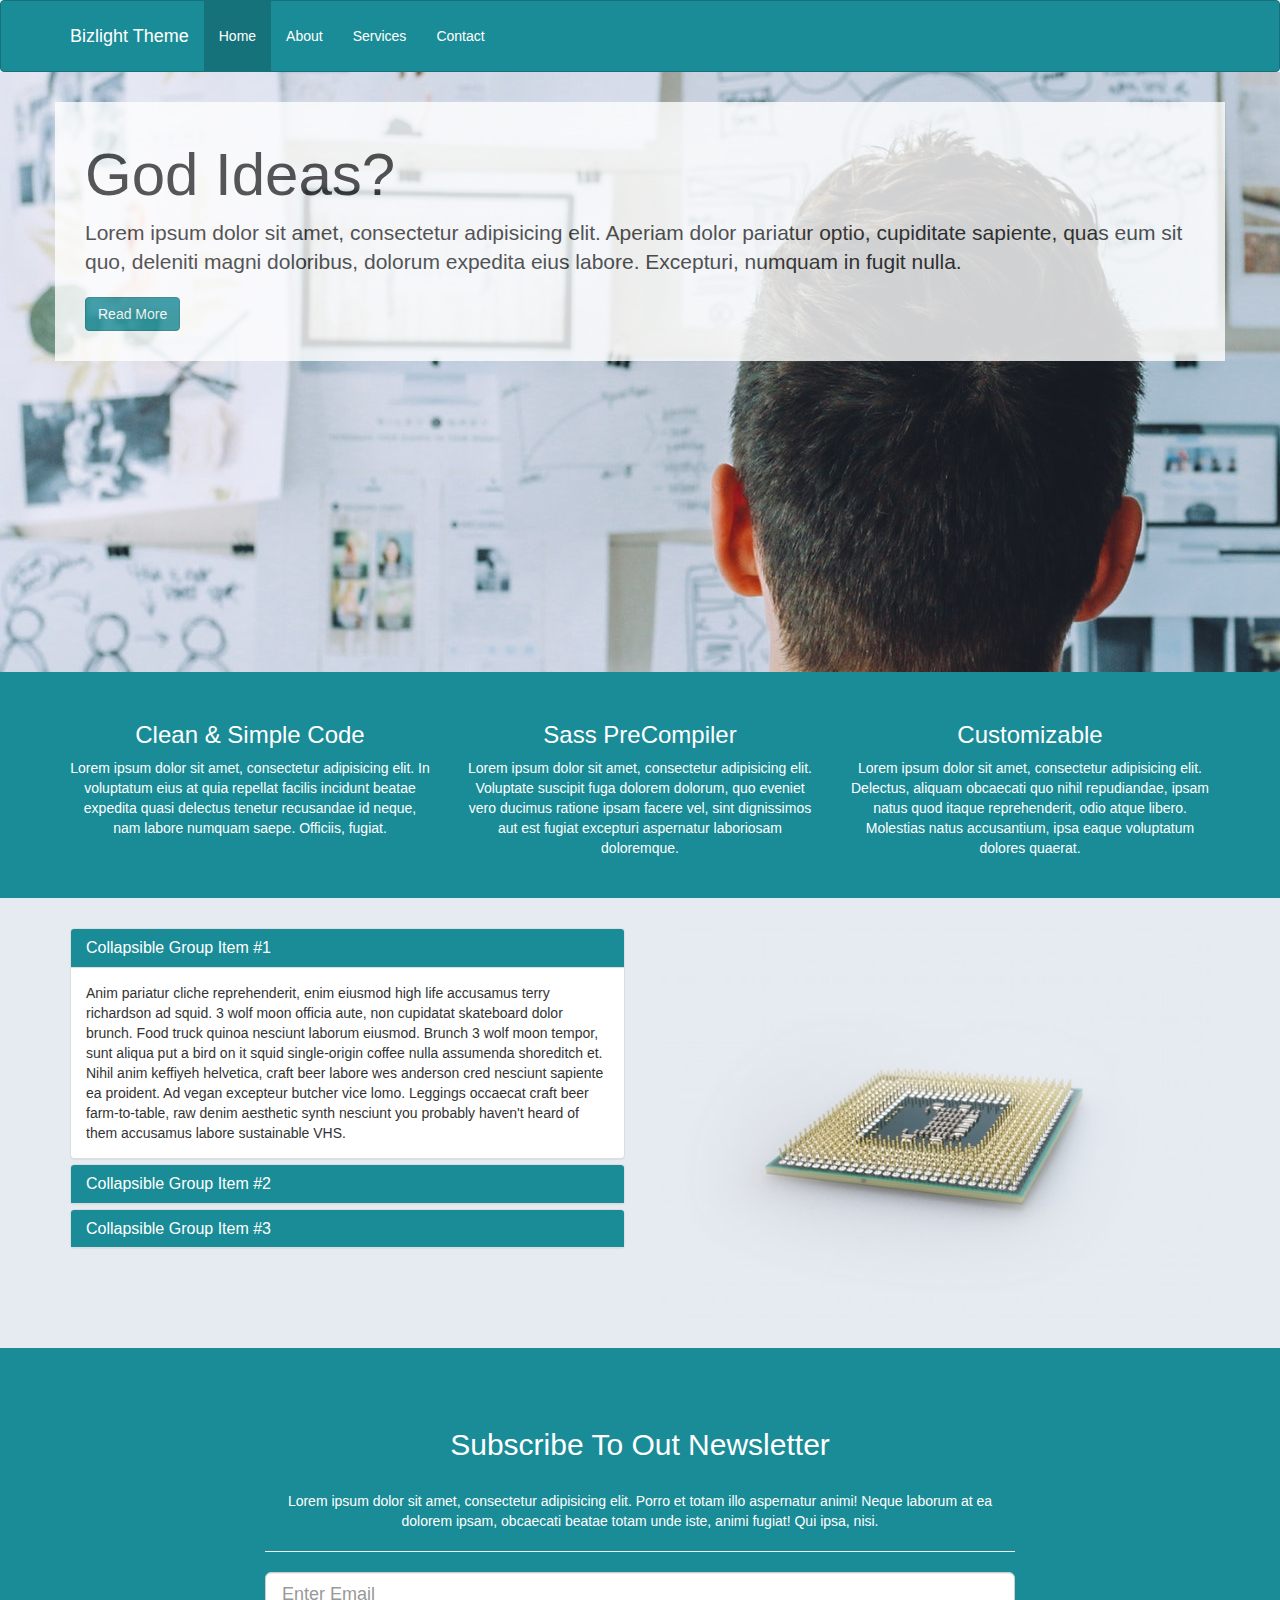
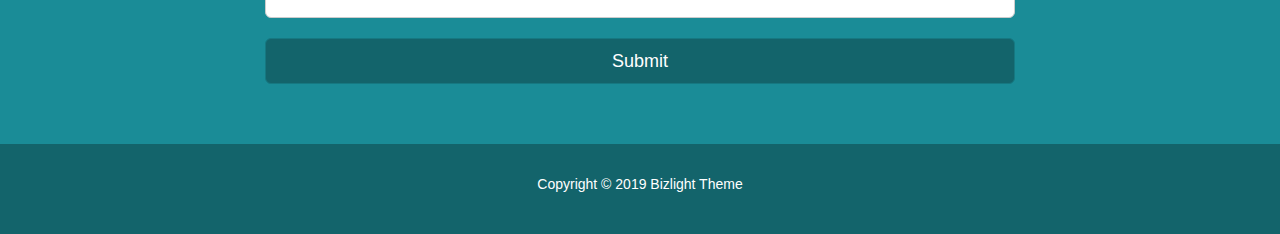
<file: index.html>
<!DOCTYPE html>
<html lang="en">
  <head>
    <meta charset="utf-8">
    <meta http-equiv="X-UA-Compatible" content="IE=edge">
    <meta name="viewport" content="width=device-width, initial-scale=1">
    <title>Bizlight Theme</title>
    <link rel="stylesheet" href="css/app.css">
    <link rel="stylesheet" href="https://use.fontawesome.com/releases/v5.6.3/css/all.css" integrity="sha384-UHRtZLI+pbxtHCWp1t77Bi1L4ZtiqrqD80Kn4Z8NTSRyMA2Fd33n5dQ8lWUE00s/" crossorigin="anonymous">
  </head>

  <body>

    <nav class="navbar navbar-default">
      <div class="container">
        <div class="navbar-header">
          <button type="button" class="navbar-toggle collapsed" data-toggle="collapse" data-target="#navbar" aria-expanded="false" aria-controls="navbar">
            <span class="sr-only">Toggle navigation</span>
            <span class="icon-bar"></span>
            <span class="icon-bar"></span>
            <span class="icon-bar"></span>
          </button>
          <a class="navbar-brand" href="#">Bizlight Theme</a>
        </div>
        <div id="navbar" class="collapse navbar-collapse">
          <ul class="nav navbar-nav">
            <li class="active"><a href="index.html">Home</a></li>
            <li><a href="about.html">About</a></li>
            <li><a href="services.html">Services</a></li>
            <li><a href="contact.html">Contact</a></li>
          </ul>
          <ul class="nav navbar-nav navbar-right">
            <li><a href="http://twitter.com"><i class="fab fa-twitter"></i></a></li>
            <li><a href="http://facebook.com"><i class="fab fa-facebook-square"></i></a></li>
            <li><a href="http://google-plus.com"><i class="fab fa-google-plus-square"></i></a></li>
            <li><a href="http://linkedin.com"><i class="fab fa-linkedin-in"></i></a></li>
          </ul>
        </div><!--/.nav-collapse -->
      </div>
    </nav>

  <div class="showcase">
    <div class="container">
      <h1>God Ideas?</h1>
      <p class="lead">Lorem ipsum dolor sit amet, consectetur adipisicing elit. Aperiam dolor pariatur optio, cupiditate sapiente, quas eum sit quo, deleniti magni doloribus, dolorum expedita eius labore. Excepturi, numquam in fugit nulla.</p>
      <a href="about.html" class="btn btn-primary">Read More</a>
    </div>
  </div>

  <div class="section-a">
    <div class="container">
      <div class="row">
        <div class="col-md-4">
          <i class="fab fa-html5"></i>
          <h3>Clean & Simple Code</h3>
          <p>Lorem ipsum dolor sit amet, consectetur adipisicing elit. In voluptatum eius at quia repellat facilis incidunt beatae expedita quasi delectus tenetur recusandae id neque, nam labore numquam saepe. Officiis, fugiat.</p>
        </div>
        <div class="col-md-4">
          <i class="fab fa-sass"></i>
          <h3>Sass PreCompiler</h3>
          <p>Lorem ipsum dolor sit amet, consectetur adipisicing elit. Voluptate suscipit fuga dolorem dolorum, quo eveniet vero ducimus ratione ipsam facere vel, sint dignissimos aut est fugiat excepturi aspernatur laboriosam doloremque.</p>
        </div>
        <div class="col-md-4">
          <i class="far fa-lightbulb"></i>
          <h3>Customizable</h3>
          <p>Lorem ipsum dolor sit amet, consectetur adipisicing elit. Delectus, aliquam obcaecati quo nihil repudiandae, ipsam natus quod itaque reprehenderit, odio atque libero. Molestias natus accusantium, ipsa eaque voluptatum dolores quaerat.</p>
        </div>
      </div>
    </div>
  </div>

  <div class="section-b">
    <div class="container">
      <div class="row">
        <div class="col-md-6">
          <div class="panel-group" id="accordion" role="tablist" aria-multiselectable="true">
            <div class="panel panel-default">
              <div class="panel-heading" role="tab" id="headingOne">
                <h4 class="panel-title">
                  <a role="button" data-toggle="collapse" data-parent="#accordion" href="#collapseOne" aria-expanded="true" aria-controls="collapseOne">
                    Collapsible Group Item #1
                  </a>
                </h4>
              </div>
              <div id="collapseOne" class="panel-collapse collapse in" role="tabpanel" aria-labelledby="headingOne">
                <div class="panel-body">
                  Anim pariatur cliche reprehenderit, enim eiusmod high life accusamus terry richardson ad squid. 3 wolf moon officia aute, non cupidatat skateboard dolor brunch. Food truck quinoa nesciunt laborum eiusmod. Brunch 3 wolf moon tempor, sunt aliqua put a bird on it squid single-origin coffee nulla assumenda shoreditch et. Nihil anim keffiyeh helvetica, craft beer labore wes anderson cred nesciunt sapiente ea proident. Ad vegan excepteur butcher vice lomo. Leggings occaecat craft beer farm-to-table, raw denim aesthetic synth nesciunt you probably haven't heard of them accusamus labore sustainable VHS.
                </div>
              </div>
            </div>
            <div class="panel panel-default">
              <div class="panel-heading" role="tab" id="headingTwo">
                <h4 class="panel-title">
                  <a class="collapsed" role="button" data-toggle="collapse" data-parent="#accordion" href="#collapseTwo" aria-expanded="false" aria-controls="collapseTwo">
                    Collapsible Group Item #2
                  </a>
                </h4>
              </div>
              <div id="collapseTwo" class="panel-collapse collapse" role="tabpanel" aria-labelledby="headingTwo">
                <div class="panel-body">
                  Anim pariatur cliche reprehenderit, enim eiusmod high life accusamus terry richardson ad squid. 3 wolf moon officia aute, non cupidatat skateboard dolor brunch. Food truck quinoa nesciunt laborum eiusmod. Brunch 3 wolf moon tempor, sunt aliqua put a bird on it squid single-origin coffee nulla assumenda shoreditch et. Nihil anim keffiyeh helvetica, craft beer labore wes anderson cred nesciunt sapiente ea proident. Ad vegan excepteur butcher vice lomo. Leggings occaecat craft beer farm-to-table, raw denim aesthetic synth nesciunt you probably haven't heard of them accusamus labore sustainable VHS.
                </div>
              </div>
            </div>
            <div class="panel panel-default">
              <div class="panel-heading" role="tab" id="headingThree">
                <h4 class="panel-title">
                  <a class="collapsed" role="button" data-toggle="collapse" data-parent="#accordion" href="#collapseThree" aria-expanded="false" aria-controls="collapseThree">
                    Collapsible Group Item #3
                  </a>
                </h4>
              </div>
              <div id="collapseThree" class="panel-collapse collapse" role="tabpanel" aria-labelledby="headingThree">
                <div class="panel-body">
                  Anim pariatur cliche reprehenderit, enim eiusmod high life accusamus terry richardson ad squid. 3 wolf moon officia aute, non cupidatat skateboard dolor brunch. Food truck quinoa nesciunt laborum eiusmod. Brunch 3 wolf moon tempor, sunt aliqua put a bird on it squid single-origin coffee nulla assumenda shoreditch et. Nihil anim keffiyeh helvetica, craft beer labore wes anderson cred nesciunt sapiente ea proident. Ad vegan excepteur butcher vice lomo. Leggings occaecat craft beer farm-to-table, raw denim aesthetic synth nesciunt you probably haven't heard of them accusamus labore sustainable VHS.
                </div>
              </div>
            </div>
          </div>
        </div>
        <div class="col-md-6">
          <img src="img/cpu.jpeg">
        </div>
      </div>
    </div>
  </div>

  <div class="section-c">
    <div class="container">
      <div class="row">
        <div class="col-md-8 col-md-offset-2">
          <h2>Subscribe To Out Newsletter</h2>
          <br />
          <p>Lorem ipsum dolor sit amet, consectetur adipisicing elit. Porro et totam illo aspernatur animi! Neque laborum at ea dolorem ipsam, obcaecati beatae totam unde iste, animi fugiat! Qui ipsa, nisi.</p>
          <hr />
          <form>
            <input type="text" class="form-control input-lg" placeholder="Enter Email">
            <br />
            <button class="btn btn-primary btn-lg btn-block">Submit</button>
          </form>
        </div>
      </div>
    </div>
  </div>

  <footer>
    <div class="container">
      <p>Copyright &copy; 2019 Bizlight Theme</p>
    </div>
  </footer>

  <script src="bower_components/jquery/dist/jquery.js"></script>
  <script src="bower_components/bootstrap-sass/assets/javascripts/bootstrap.js"></script>
  </body>
</html>
</file>
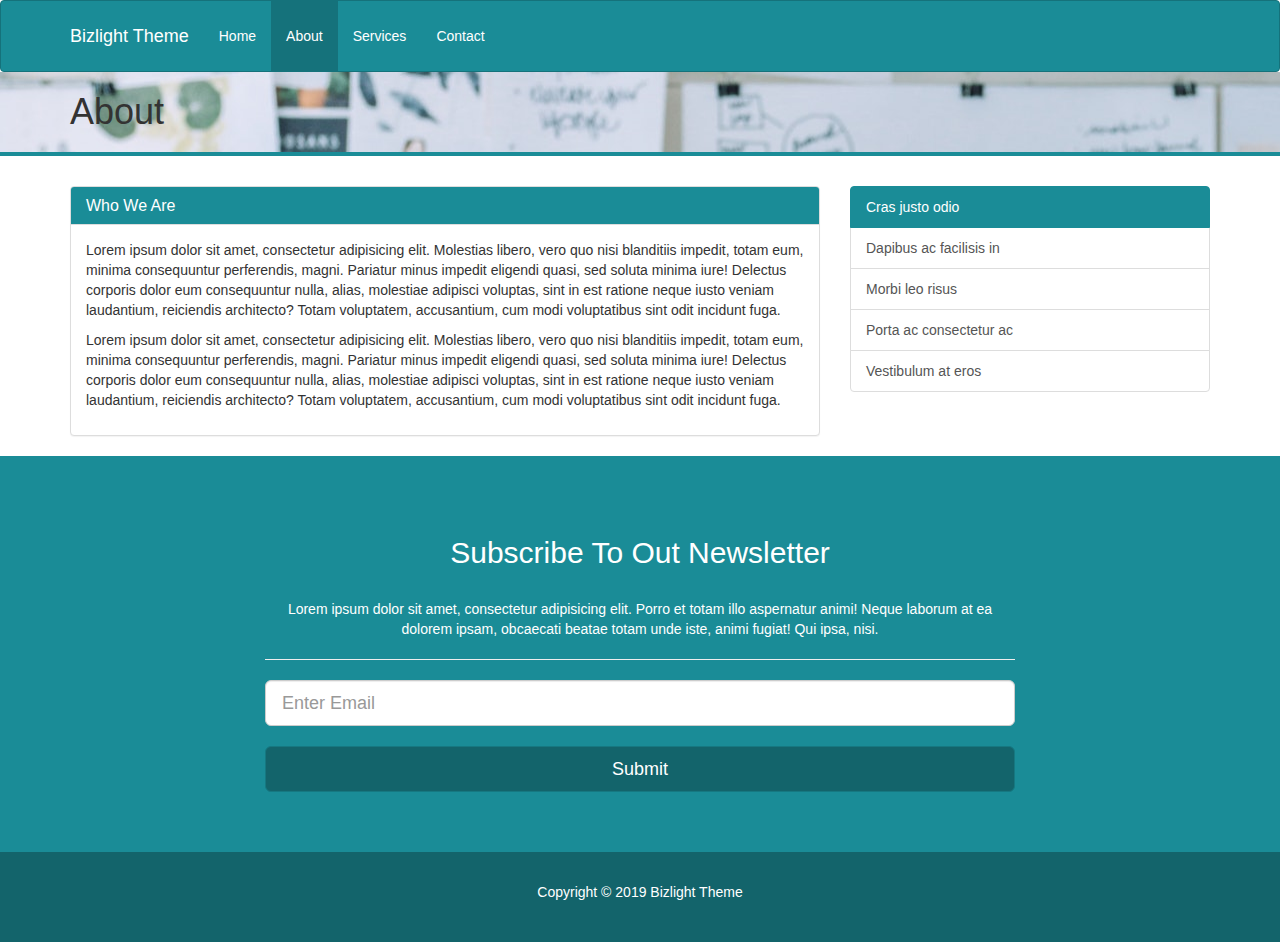
<file: about.html>
<!DOCTYPE html>
<html lang="en">
  <head>
    <meta charset="utf-8">
    <meta http-equiv="X-UA-Compatible" content="IE=edge">
    <meta name="viewport" content="width=device-width, initial-scale=1">
    <title>Bizlight Theme | About</title>
    <link rel="stylesheet" href="css/app.css">
    <link rel="stylesheet" href="https://use.fontawesome.com/releases/v5.6.3/css/all.css" integrity="sha384-UHRtZLI+pbxtHCWp1t77Bi1L4ZtiqrqD80Kn4Z8NTSRyMA2Fd33n5dQ8lWUE00s/" crossorigin="anonymous">
  </head>

  <body>

    <nav class="navbar navbar-default">
      <div class="container">
        <div class="navbar-header">
          <button type="button" class="navbar-toggle collapsed" data-toggle="collapse" data-target="#navbar" aria-expanded="false" aria-controls="navbar">
            <span class="sr-only">Toggle navigation</span>
            <span class="icon-bar"></span>
            <span class="icon-bar"></span>
            <span class="icon-bar"></span>
          </button>
          <a class="navbar-brand" href="#">Bizlight Theme</a>
        </div>
        <div id="navbar" class="collapse navbar-collapse">
          <ul class="nav navbar-nav">
            <li><a href="index.html">Home</a></li>
            <li class="active"><a href="about.html">About</a></li>
            <li><a href="services.html">Services</a></li>
            <li><a href="contact.html">Contact</a></li>
          </ul>
          <ul class="nav navbar-nav navbar-right">
            <li><a href="http://twitter.com"><i class="fab fa-twitter"></i></a></li>
            <li><a href="http://facebook.com"><i class="fab fa-facebook-square"></i></a></li>
            <li><a href="http://google-plus.com"><i class="fab fa-google-plus-square"></i></a></li>
            <li><a href="http://linkedin.com"><i class="fab fa-linkedin-in"></i></a></li>
          </ul>
        </div><!--/.nav-collapse -->
      </div>
    </nav>

  <div class="title-bar">
    <div class="container">
      <h1>About</h1>
    </div>
  </div>

  <div class="main">
    <div class="container">
      <div class="row">
        <div class="col-md-8">
          <div class="panel panel-default">
            <div class="panel-heading">
              <h4 class="panel-title">Who We Are</h4>
            </div>
            <div class="panel-body">
              <p>Lorem ipsum dolor sit amet, consectetur adipisicing elit. Molestias libero, vero quo nisi blanditiis impedit, totam eum, minima consequuntur perferendis, magni. Pariatur minus impedit eligendi quasi, sed soluta minima iure! Delectus corporis dolor eum consequuntur nulla, alias, molestiae adipisci voluptas, sint in est ratione neque iusto veniam laudantium, reiciendis architecto? Totam voluptatem, accusantium, cum modi voluptatibus sint odit incidunt fuga.</p>
              <p>Lorem ipsum dolor sit amet, consectetur adipisicing elit. Molestias libero, vero quo nisi blanditiis impedit, totam eum, minima consequuntur perferendis, magni. Pariatur minus impedit eligendi quasi, sed soluta minima iure! Delectus corporis dolor eum consequuntur nulla, alias, molestiae adipisci voluptas, sint in est ratione neque iusto veniam laudantium, reiciendis architecto? Totam voluptatem, accusantium, cum modi voluptatibus sint odit incidunt fuga.</p>
            </div>
          </div>
        </div>
        <div class="col-md-4">
          <div class="list-group">
            <a href="#" class="list-group-item active">Cras justo odio</a>
            <a href="#" class="list-group-item">Dapibus ac facilisis in</a>
            <a href="#" class="list-group-item">Morbi leo risus</a>
            <a href="#" class="list-group-item">Porta ac consectetur ac</a>
            <a href="#" class="list-group-item">Vestibulum at eros</a>
          </div>
        </div>
      </div>
    </div>
  </div>

  <div class="section-c">
    <div class="container">
      <div class="row">
        <div class="col-md-8 col-md-offset-2">
          <h2>Subscribe To Out Newsletter</h2>
          <br />
          <p>Lorem ipsum dolor sit amet, consectetur adipisicing elit. Porro et totam illo aspernatur animi! Neque laborum at ea dolorem ipsam, obcaecati beatae totam unde iste, animi fugiat! Qui ipsa, nisi.</p>
          <hr />
          <form>
            <input type="text" class="form-control input-lg" placeholder="Enter Email">
            <br />
            <button class="btn btn-primary btn-lg btn-block">Submit</button>
          </form>
        </div>
      </div>
    </div>
  </div>

  <footer>
    <div class="container">
      <p>Copyright &copy; 2019 Bizlight Theme</p>
    </div>
  </footer>

  <script src="bower_components/jquery/dist/jquery.js"></script>
  <script src="bower_components/bootstrap-sass/assets/javascripts/bootstrap.js"></script>
  </body>
</html>
</file>
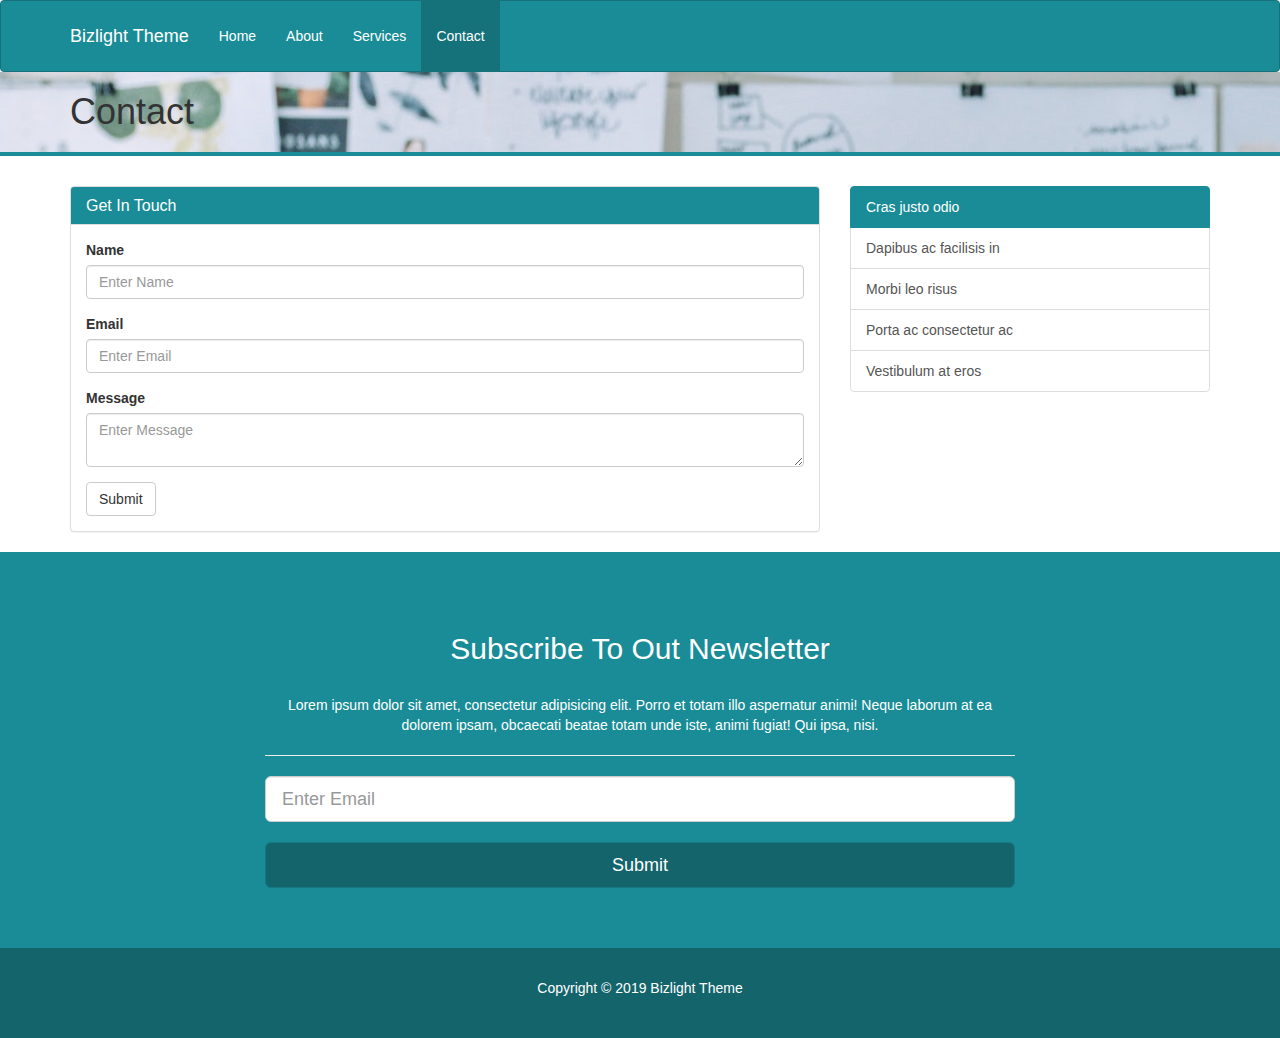
<file: contact.html>
<!DOCTYPE html>
<html lang="en">
  <head>
    <meta charset="utf-8">
    <meta http-equiv="X-UA-Compatible" content="IE=edge">
    <meta name="viewport" content="width=device-width, initial-scale=1">
    <title>Bizlight Theme | Contact</title>
    <link rel="stylesheet" href="css/app.css">
    <link rel="stylesheet" href="https://use.fontawesome.com/releases/v5.6.3/css/all.css" integrity="sha384-UHRtZLI+pbxtHCWp1t77Bi1L4ZtiqrqD80Kn4Z8NTSRyMA2Fd33n5dQ8lWUE00s/" crossorigin="anonymous">
  </head>

  <body>

    <nav class="navbar navbar-default">
      <div class="container">
        <div class="navbar-header">
          <button type="button" class="navbar-toggle collapsed" data-toggle="collapse" data-target="#navbar" aria-expanded="false" aria-controls="navbar">
            <span class="sr-only">Toggle navigation</span>
            <span class="icon-bar"></span>
            <span class="icon-bar"></span>
            <span class="icon-bar"></span>
          </button>
          <a class="navbar-brand" href="#">Bizlight Theme</a>
        </div>
        <div id="navbar" class="collapse navbar-collapse">
          <ul class="nav navbar-nav">
            <li><a href="index.html">Home</a></li>
            <li><a href="about.html">About</a></li>
            <li><a href="services.html">Services</a></li>
            <li class="active"><a href="contact.html">Contact</a></li>
          </ul>
          <ul class="nav navbar-nav navbar-right">
            <li><a href="http://twitter.com"><i class="fab fa-twitter"></i></a></li>
            <li><a href="http://facebook.com"><i class="fab fa-facebook-square"></i></a></li>
            <li><a href="http://google-plus.com"><i class="fab fa-google-plus-square"></i></a></li>
            <li><a href="http://linkedin.com"><i class="fab fa-linkedin-in"></i></a></li>
          </ul>
        </div><!--/.nav-collapse -->
      </div>
    </nav>

  <div class="title-bar">
    <div class="container">
      <h1>Contact</h1>
    </div>
  </div>

  <div class="main">
    <div class="container">
      <div class="row">
        <div class="col-md-8">
          <div class="panel panel-default">
            <div class="panel-heading">
              <h4 class="panel-title">Get In Touch</h4>
            </div>
            <div class="panel-body">
              <form>
                <div class="form-group">
                  <label>Name</label>
                  <input type="text" class="form-control" placeholder="Enter Name">
                </div>
                <div class="form-group">
                  <label>Email</label>
                  <input type="text" class="form-control" placeholder="Enter Email">
                </div>
                <div class="form-group">
                  <label>Message</label>
                  <textarea class="form-control" placeholder="Enter Message"></textarea>
                </div>
                <button type="submit" class="btn btn-default">Submit</button>
              </form>
            </div>
          </div>
        </div>
        <div class="col-md-4">
          <div class="list-group">
            <a href="#" class="list-group-item active">Cras justo odio</a>
            <a href="#" class="list-group-item">Dapibus ac facilisis in</a>
            <a href="#" class="list-group-item">Morbi leo risus</a>
            <a href="#" class="list-group-item">Porta ac consectetur ac</a>
            <a href="#" class="list-group-item">Vestibulum at eros</a>
          </div>
        </div>
      </div>
    </div>
  </div>

  <div class="section-c">
    <div class="container">
      <div class="row">
        <div class="col-md-8 col-md-offset-2">
          <h2>Subscribe To Out Newsletter</h2>
          <br />
          <p>Lorem ipsum dolor sit amet, consectetur adipisicing elit. Porro et totam illo aspernatur animi! Neque laborum at ea dolorem ipsam, obcaecati beatae totam unde iste, animi fugiat! Qui ipsa, nisi.</p>
          <hr />
          <form>
            <input type="text" class="form-control input-lg" placeholder="Enter Email">
            <br />
            <button class="btn btn-primary btn-lg btn-block">Submit</button>
          </form>
        </div>
      </div>
    </div>
  </div>

  <footer>
    <div class="container">
      <p>Copyright &copy; 2019 Bizlight Theme</p>
    </div>
  </footer>

  <script src="bower_components/jquery/dist/jquery.js"></script>
  <script src="bower_components/bootstrap-sass/assets/javascripts/bootstrap.js"></script>
  </body>
</html>
</file>
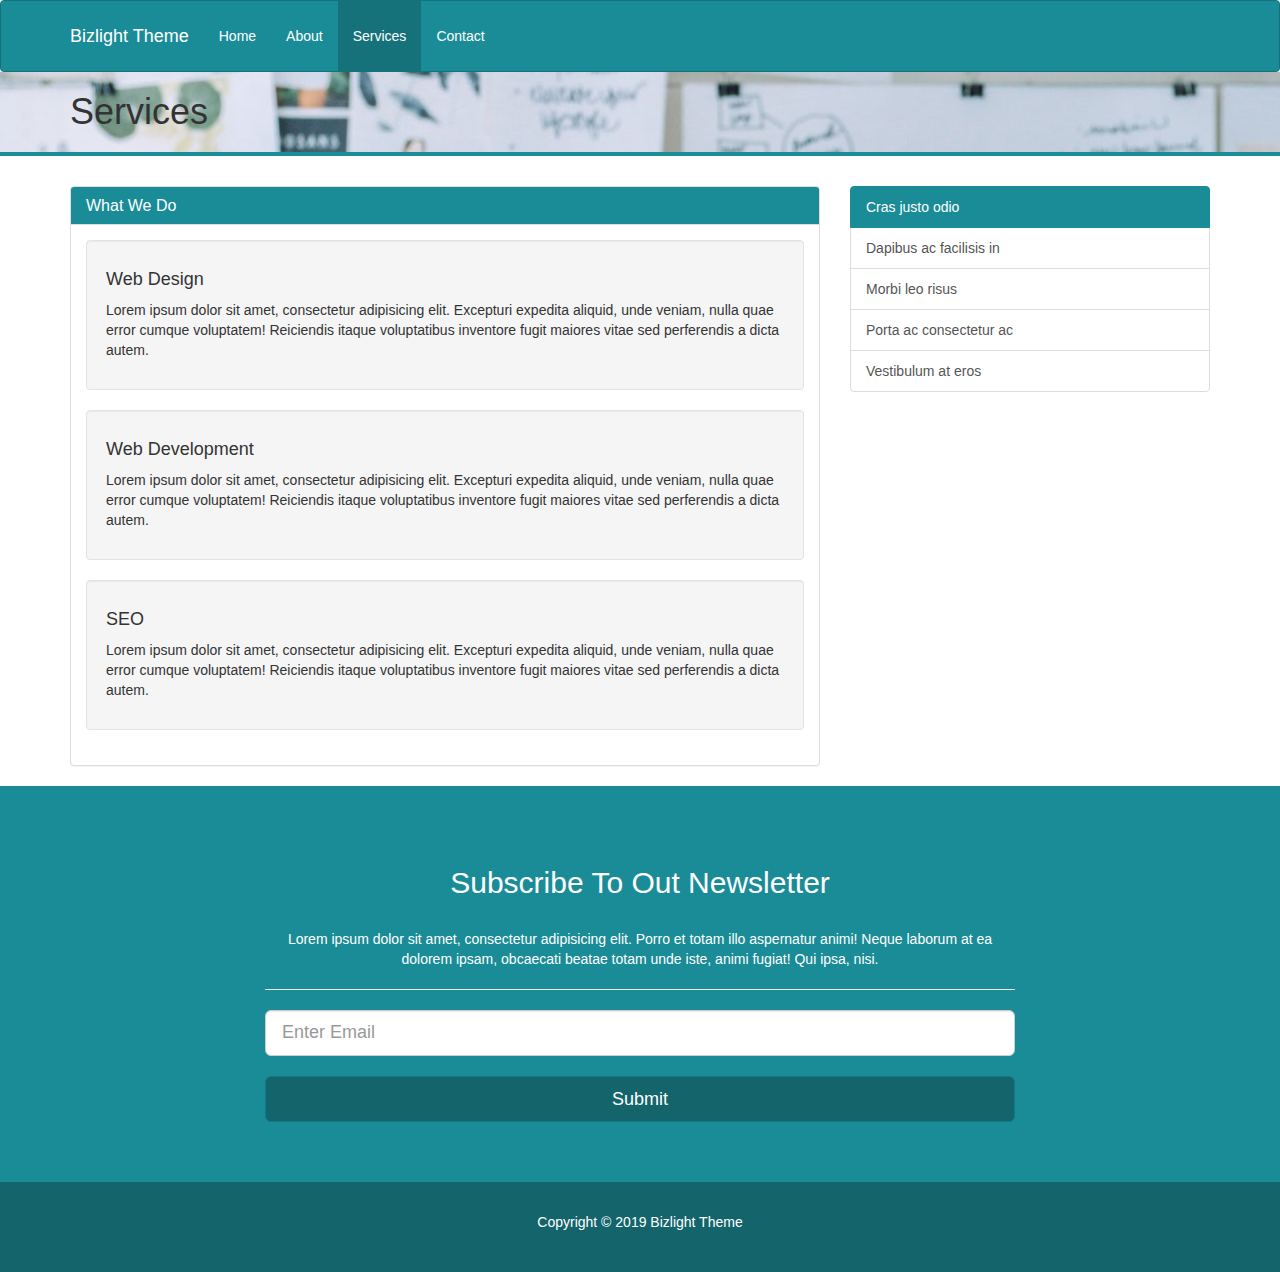
<file: services.html>
<!DOCTYPE html>
<html lang="en">
  <head>
    <meta charset="utf-8">
    <meta http-equiv="X-UA-Compatible" content="IE=edge">
    <meta name="viewport" content="width=device-width, initial-scale=1">
    <title>Bizlight Theme | Services</title>
    <link rel="stylesheet" href="css/app.css">
    <link rel="stylesheet" href="https://use.fontawesome.com/releases/v5.6.3/css/all.css" integrity="sha384-UHRtZLI+pbxtHCWp1t77Bi1L4ZtiqrqD80Kn4Z8NTSRyMA2Fd33n5dQ8lWUE00s/" crossorigin="anonymous">
  </head>

  <body>

    <nav class="navbar navbar-default">
      <div class="container">
        <div class="navbar-header">
          <button type="button" class="navbar-toggle collapsed" data-toggle="collapse" data-target="#navbar" aria-expanded="false" aria-controls="navbar">
            <span class="sr-only">Toggle navigation</span>
            <span class="icon-bar"></span>
            <span class="icon-bar"></span>
            <span class="icon-bar"></span>
          </button>
          <a class="navbar-brand" href="#">Bizlight Theme</a>
        </div>
        <div id="navbar" class="collapse navbar-collapse">
          <ul class="nav navbar-nav">
            <li><a href="index.html">Home</a></li>
            <li><a href="about.html">About</a></li>
            <li class="active"><a href="services.html">Services</a></li>
            <li><a href="contact.html">Contact</a></li>
          </ul>
          <ul class="nav navbar-nav navbar-right">
            <li><a href="http://twitter.com"><i class="fab fa-twitter"></i></a></li>
            <li><a href="http://facebook.com"><i class="fab fa-facebook-square"></i></a></li>
            <li><a href="http://google-plus.com"><i class="fab fa-google-plus-square"></i></a></li>
            <li><a href="http://linkedin.com"><i class="fab fa-linkedin-in"></i></a></li>
          </ul>
        </div><!--/.nav-collapse -->
      </div>
    </nav>

  <div class="title-bar">
    <div class="container">
      <h1>Services</h1>
    </div>
  </div>

  <div class="main">
    <div class="container">
      <div class="row">
        <div class="col-md-8">
          <div class="panel panel-default">
            <div class="panel-heading">
              <h4 class="panel-title">What We Do</h4>
            </div>
            <div class="panel-body">
              <div class="well">
                <h4>Web Design</h4>
                <p>Lorem ipsum dolor sit amet, consectetur adipisicing elit. Excepturi expedita aliquid, unde veniam, nulla quae error cumque voluptatem! Reiciendis itaque voluptatibus inventore fugit maiores vitae sed perferendis a dicta autem.</p>
              </div>
              <div class="well">
                <h4>Web Development</h4>
                <p>Lorem ipsum dolor sit amet, consectetur adipisicing elit. Excepturi expedita aliquid, unde veniam, nulla quae error cumque voluptatem! Reiciendis itaque voluptatibus inventore fugit maiores vitae sed perferendis a dicta autem.</p>
              </div>
              <div class="well">
                <h4>SEO</h4>
                <p>Lorem ipsum dolor sit amet, consectetur adipisicing elit. Excepturi expedita aliquid, unde veniam, nulla quae error cumque voluptatem! Reiciendis itaque voluptatibus inventore fugit maiores vitae sed perferendis a dicta autem.</p>
              </div>
            </div>
          </div>
        </div>
        <div class="col-md-4">
          <div class="list-group">
            <a href="#" class="list-group-item active">Cras justo odio</a>
            <a href="#" class="list-group-item">Dapibus ac facilisis in</a>
            <a href="#" class="list-group-item">Morbi leo risus</a>
            <a href="#" class="list-group-item">Porta ac consectetur ac</a>
            <a href="#" class="list-group-item">Vestibulum at eros</a>
          </div>
        </div>
      </div>
    </div>
  </div>

  <div class="section-c">
    <div class="container">
      <div class="row">
        <div class="col-md-8 col-md-offset-2">
          <h2>Subscribe To Out Newsletter</h2>
          <br />
          <p>Lorem ipsum dolor sit amet, consectetur adipisicing elit. Porro et totam illo aspernatur animi! Neque laborum at ea dolorem ipsam, obcaecati beatae totam unde iste, animi fugiat! Qui ipsa, nisi.</p>
          <hr />
          <form>
            <input type="text" class="form-control input-lg" placeholder="Enter Email">
            <br />
            <button class="btn btn-primary btn-lg btn-block">Submit</button>
          </form>
        </div>
      </div>
    </div>
  </div>

  <footer>
    <div class="container">
      <p>Copyright &copy; 2019 Bizlight Theme</p>
    </div>
  </footer>

  <script src="bower_components/jquery/dist/jquery.js"></script>
  <script src="bower_components/bootstrap-sass/assets/javascripts/bootstrap.js"></script>
  </body>
</html>
</file>
